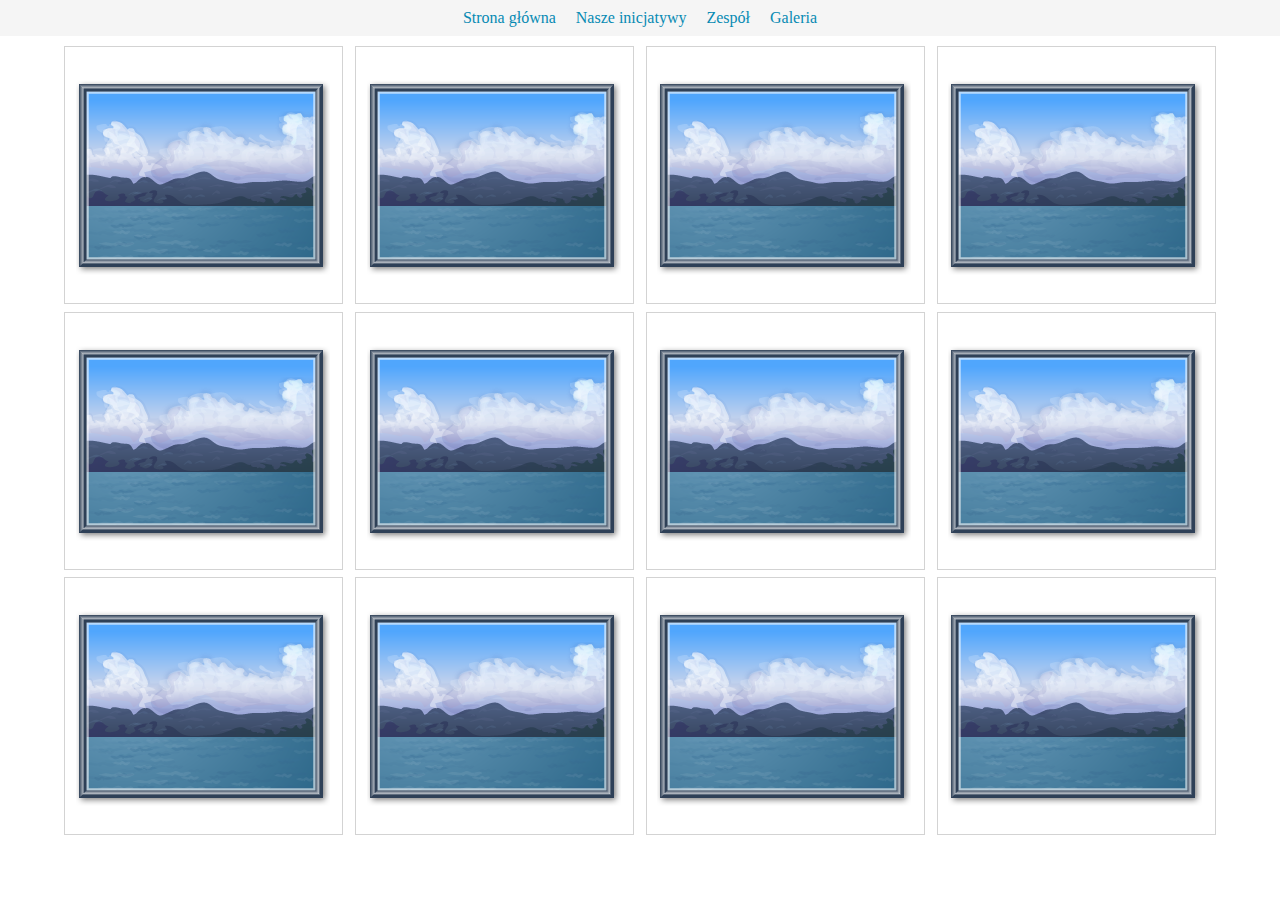
<file: galeria.html>
<!DOCTYPE html>
<html>

<head>
    <title>Galeria</title>
    <meta charset="UTF-8">
    <link rel="stylesheet" href="css/reset.css">
    <link rel="stylesheet" href="css/nav.css">
    <link rel="stylesheet" href="css/grid.css">
</head>

<body>
    <nav class="flex-container-list">
        <ul>
            <li>
                <a href="index.html">Strona główna</a>
            </li>
            <li>
                <a href="inicjatywy.html">Nasze inicjatywy</a>
            </li>
            <li>
                <a href="zespol.html">Zespół</a>
            </li>
            <li>
                <a href="galeria.html">Galeria</a>
            </li>
        </ul>
    </nav>
    <div class="grid-container">
        <div class="grid-item"><img src="img/picture-example.png" alt=""></div>
        <div class="grid-item"><img src="img/picture-example.png" alt=""></div>
        <div class="grid-item"><img src="img/picture-example.png" alt=""></div>
        <div class="grid-item"><img src="img/picture-example.png" alt=""></div>

        <div class="grid-item"><img src="img/picture-example.png" alt=""></div>
        <div class="grid-item"><img src="img/picture-example.png" alt=""></div>
        <div class="grid-item"><img src="img/picture-example.png" alt=""></div>
        <div class="grid-item"><img src="img/picture-example.png" alt=""></div>

        <div class="grid-item"><img src="img/picture-example.png" alt=""></div>
        <div class="grid-item"><img src="img/picture-example.png" alt=""></div>
        <div class="grid-item"><img src="img/picture-example.png" alt=""></div>
        <div class="grid-item"><img src="img/picture-example.png" alt=""></div>
    </div>
</body>
</html>
</file>
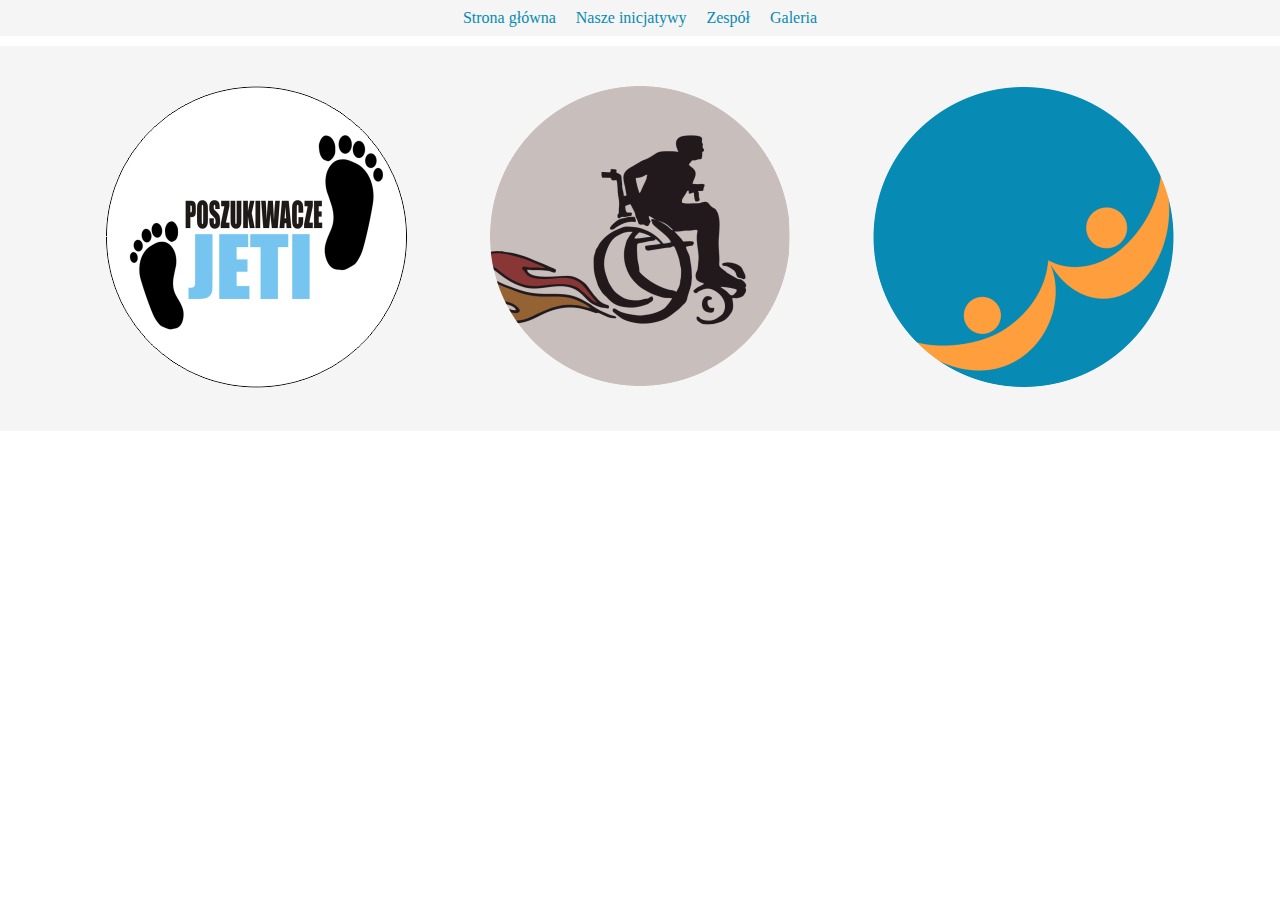
<file: inicjatywy.html>
<!DOCTYPE html>
<html>
    <head>
        <title>Inicjatywy</title>
        <meta charset="UTF-8">
        <link rel="stylesheet" href="css/reset.css">
        <link rel="stylesheet" href="css/main.css">
        <link rel="stylesheet" href="css/nav.css">
    </head>
    <body>
        <nav class="flex-container-list">
            <ul>
                <li>
                    <a href="index.html">Strona główna</a>
                </li>
                <li>
                    <a href="inicjatywy.html">Nasze inicjatywy</a>
                </li>
                <li>
                    <a href="zespol.html">Zespół</a>
                </li>
                <li>
                    <a href="galeria.html">Galeria</a>
                </li>
            </ul>
        </nav>
        <div class="flex-container">
            <div class="logo-item">
                <a href="https://www.facebook.com/PoszukiwaczeYeti/">
                    <img src="img/jeti.png" alt="Logo Poszukiwacze JETI" />
                </a>
            </div>
            <div class="logo-item">
                <a href="https://www.facebook.com/niepelnosprawnilodz/">
                    <img src="img/niep-lodz.png" alt="Logo Niepełnosprawni Łódź" />
                </a>
            </div>
            <div class="logo-item">
                <a href="https://www.facebook.com/stowarzyszeniejeti/">
                    <img src="img/stow-jeti.png" alt="Logo Stowarzyszenie JETI" />
                </a>
            </div>
        </div>
    </body>
</html>
</file>
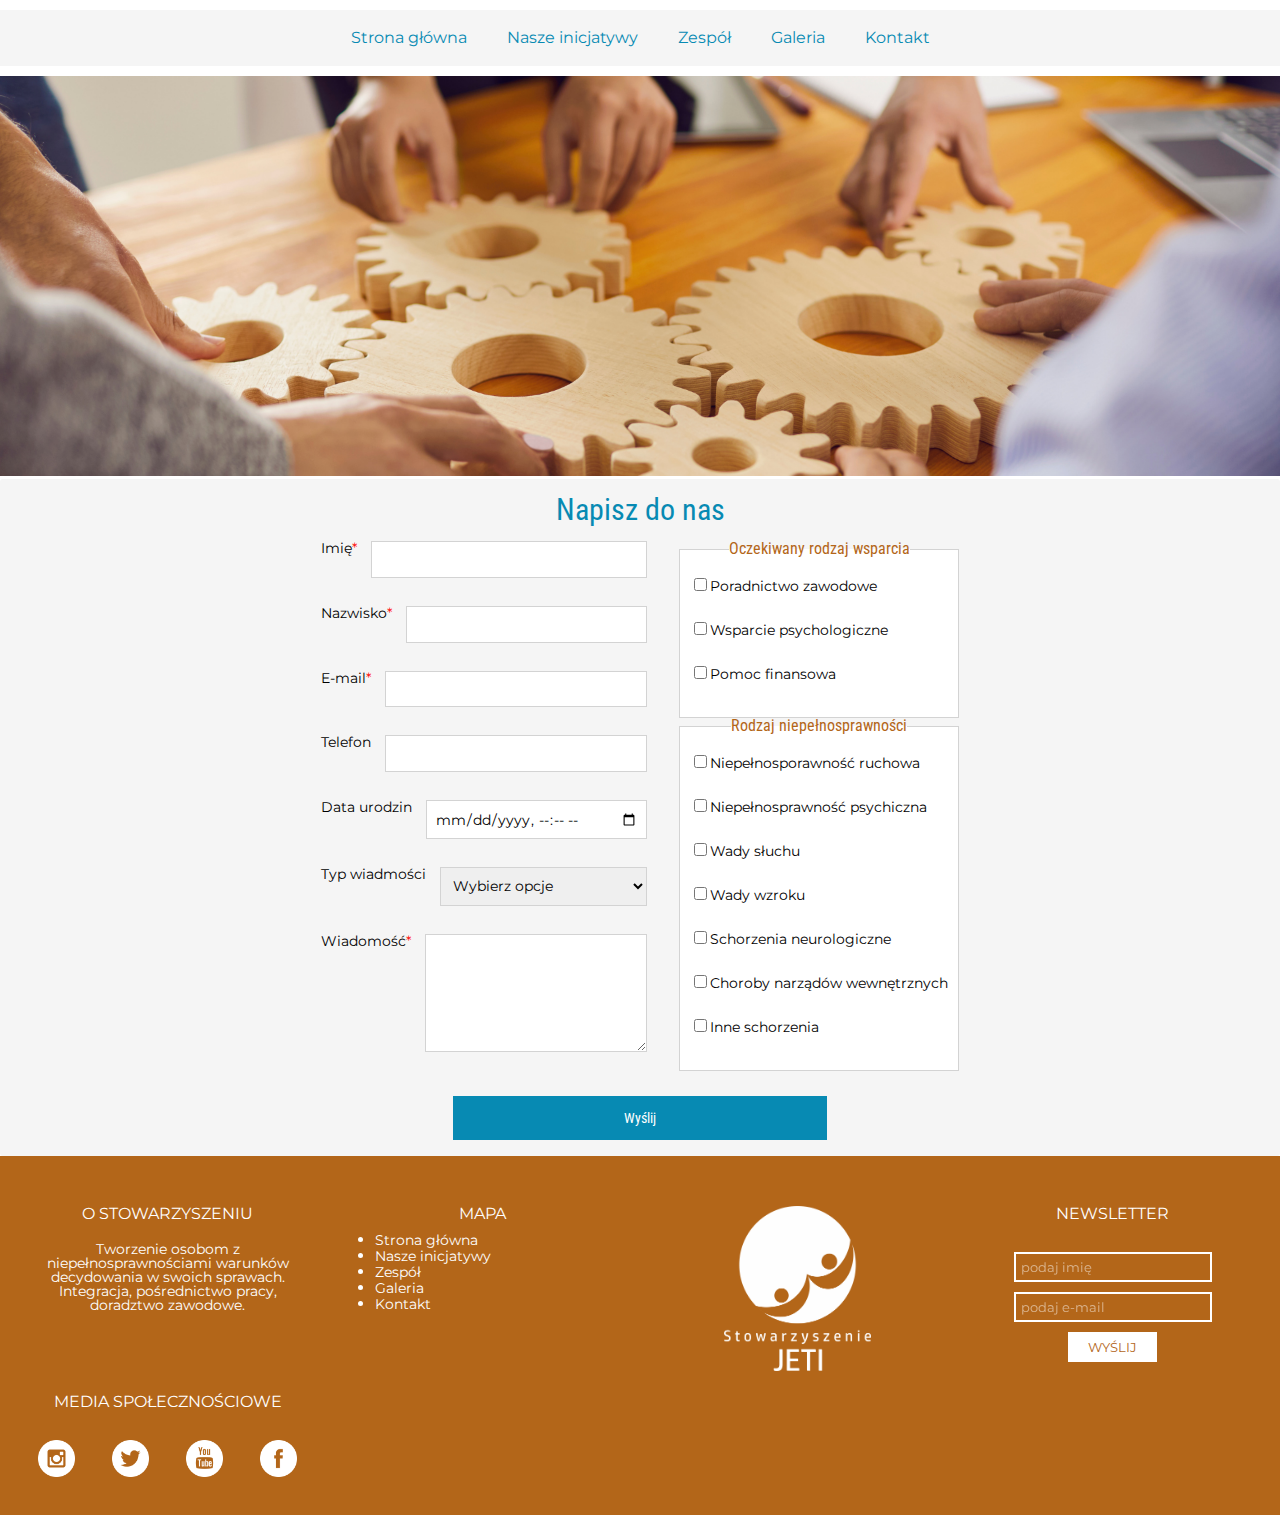
<file: kontakt.html>
<!DOCTYPE html>
<html>
    <head>
        <title>Kontakt</title>
        <meta charset="UTF-8">
        <link rel="stylesheet" href="css/reset.css">
        <link rel="stylesheet" href="css/sass-contact.css">
        <link rel="stylesheet" href="css/sass-main.css">
        <link rel="stylesheet" href="css/sass-nav.css">
        <link rel="stylesheet" href="css/sass-footer.css">
    </head>
    <body>
        <nav class="flex-container-list sticky">
            <ul>
                <li>
                    <a href="index.html">Strona główna</a>
                </li>
                <li>
                    <a href="inicjatywy.html">Nasze inicjatywy</a>
                </li>
                <li>
                    <a href="zespol.html">Zespół</a>
                </li>
                <li>
                    <a href="galeria.html">Galeria</a>
                </li>
                <li>
                    <a href="kontakt.html">Kontakt</a>
                </li>
            </ul>
        </nav>
        <header>
            <div>
                <img src="img/header.png">
            </div>
        </header>
        <form class="contact-form">
            <h1>Napisz do nas</h1>
            <div class="row-form">
                <div class="column-form">
                    <div class="input-form-group">
                        <label form="subscriber-name">Imię<span>*</span></label>
                        <input id="subscriber-name">
                    </div>
                    <div class="input-form-group">
                        <label form="subscriber-surname">Nazwisko<span>*</span></label>
                        <input id="subscriber-surname">
                    </div>
                    <div class="input-form-group">
                        <label form="subscriber-email">E-mail<span>*</span></label>
                        <input type="email" id="subscriber-email">
                    </div>
                    <div class="input-form-group">
                        <label form="subscriber-phone-num">Telefon</label>
                        <input type="tel" id="subscriber-phone-num">
                    </div>
                    <div class="input-form-group">
                        <label form="subscriber-birth-date">Data urodzin</label>
                        <input type="datetime-local" id="subscriber-birth-date">
                    </div>
                    <div class="input-form-group">
                        <label form="subscriber-type-mes">Typ wiadmości</label>
                        <select id="subscriber-type-mes">
                            <option value="" selected="selected">Wybierz opcje</option>
                            <option value="Wsparcie">Wsparcie</option>
                            <option value="Uwagi techniczne">Uwagi techniczne</option>
                            <option value="Propozycje zmian">Propozycje zmian</option>
                            <option value="Oferty współpracy">Oferty współpracy</option>
                        </select>
                    </div>
                    <div class="input-form-group">
                        <label form="subscriber-message">Wiadomość<span>*<span></label>
                        <textarea id="subscriber-message"></textarea>
                    </div>
                </div>
                <div class="column-form">
                    <fieldset class="support">
                        <legend>Oczekiwany rodzaj wsparcia</legend>
                        <label><input type="checkbox" id="work-support" value="Poradnictwo zawodowe">Poradnictwo zawodowe</label>
                        <label><input type="checkbox" id="psychogical-support" value="Wsparcie psychologiczne">Wsparcie psychologiczne</label>
                        <label><input type="checkbox" id="financial-support" value="Pomoc finansowa">Pomoc finansowa</label>
                    </fieldset>
                    <fieldset class="disabilities">
                        <legend>Rodzaj niepełnosprawności</legend>
                        <label><input type="checkbox" id="motor-disability" value="Niepełnosporawność ruchowa">Niepełnosporawność ruchowa</label>
                        <label><input type="checkbox" id="mental-disability" value="Niepełnosprawność psychiczna">Niepełnosprawność psychiczna</label>
                        <label><input type="checkbox" id="hearing-impairment" value="Wady słuchu">Wady słuchu</label>
                        <label><input type="checkbox" id="visual-disability" value="Wady wzroku">Wady wzroku</label>
                        <label><input type="checkbox" id="neurological disability" value="Schorzenia neurologiczne">Schorzenia neurologiczne</label>
                        <label><input type="checkbox" id="diseases-internal-organs" value="Choroby narządów wewnętrznych">Choroby narządów wewnętrznych</label>
                        <label><input type="checkbox" id="other-disability" value="Inne schorzenia">Inne schorzenia</label>
                    </fieldset>
                </div>
            </div>
            <div class="row-form">
                <button id="sumbit">Wyślij</button>
            </div>
        </form>
        <footer>
            <div>
                <h3>O STOWARZYSZENIU</h3>
                <p>Tworzenie osobom z niepełnosprawnościami warunków decydowania w swoich sprawach.
                    Integracja, pośrednictwo pracy, doradztwo zawodowe.</p>
            </div>
            <div>
                <h3>MAPA</h3>
                <ul>
                    <li>
                        <a href="index.html">Strona główna</a>
                    </li>
                    <li>
                        <a href="inicjatywy.html">Nasze inicjatywy</a>
                    </li>
                    <li>
                        <a href="zespol.html">Zespół</a>
                    </li>
                    <li>
                        <a href="galeria.html">Galeria</a>
                    </li>
                    <li>
                        <a href="kontakt.html">Kontakt</a>
                    </li>
                </ul>
            </div>
            <div>
                <img src="img/logo_white.png">
            </div>
            <div>
                <h3>NEWSLETTER</h3>
                <form>
                    <div>
                        <input type="text" placeholder="podaj imię" />
                        <input type="email" placeholder="podaj e-mail" />
                        <br />
                        <input type="submit" value="WYŚLIJ" />
                    </div>
                </form>
            </div>
            <div>
                <h3>MEDIA SPOŁECZNOŚCIOWE</h3>
                <div class="socials">
                    <a href="">
                        <img src="img/inst.png">
                    </a>
                    <a href="">
                        <img src="img/twit.png">
                    </a>
                    <a href="">
                        <img src="img/yt.png">
                    </a>
                    <a href="">
                        <img src="img/fb.png">
                    </a>
                </div>
            </div>
        </footer>
    </body>
</html>
</file>
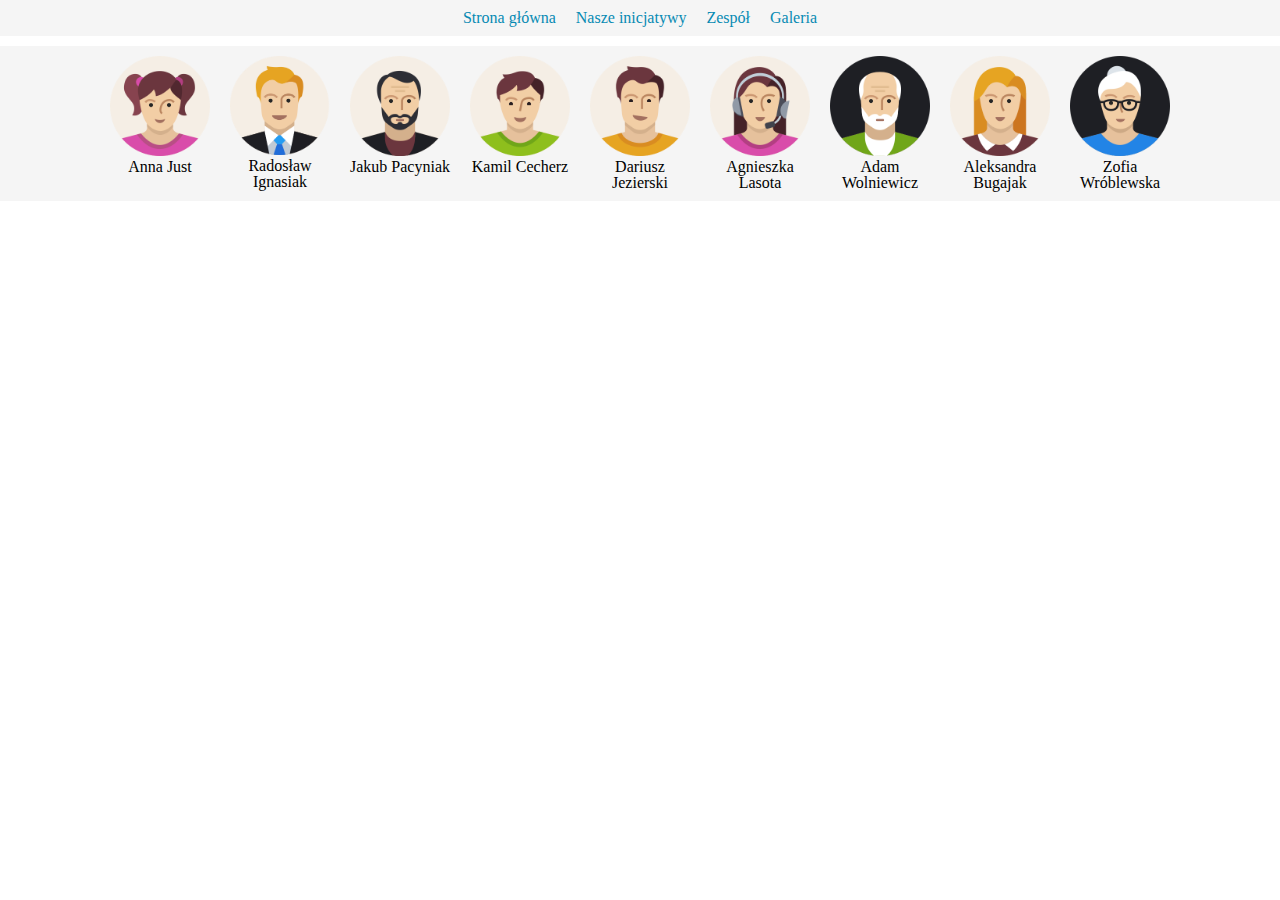
<file: zespol.html>
<!DOCTYPE html>
<html>
    <head>
        <title>Zespół</title>
        <meta charset="UTF-8">
        <link rel="stylesheet" href="css/reset.css">
        <link rel="stylesheet" href="css/main.css">
        <link rel="stylesheet" href="css/nav.css">
    </head>
    <body>
        <nav class="flex-container-list">
            <ul>
                <li>
                    <a href="index.html">Strona główna</a>
                </li>
                <li>
                    <a href="inicjatywy.html">Nasze inicjatywy</a>
                </li>
                <li>
                    <a href="zespol.html">Zespół</a>
                </li>
                <li>
                    <a href="galeria.html">Galeria</a>
                </li>
            </ul>
        </nav>
        <div class="flex-container-wrap">
            <div><img src="img/avatar_1.png" alt="Avatar 1"><p>Anna Just</p></div>
            <div><img src="img/avatar_2.png" alt="Avatar 2"><p>Radosław Ignasiak</p></div>
            <div><img src="img/avatar_3.png" alt="Avatar 3"><p>Jakub Pacyniak</p></div>
            <div><img src="img/avatar_4.png" alt="Avatar 4"><p>Kamil Cecherz</p></div>
            <div><img src="img/avatar_5.png" alt="Avatar 5"><p>Dariusz Jezierski</p></div>
            <div><img src="img/avatar_6.png" alt="Avatar 6"><p>Agnieszka Lasota</p></div>
            <div><img src="img/avatar_7.png" alt="Avatar 7"><p>Adam Wolniewicz</p></div>
            <div><img src="img/avatar_8.png" alt="Avatar 8"><p>Aleksandra Bugajak</p></div>
            <div><img src="img/avatar_9.png" alt="Avatar 9"><p>Zofia Wróblewska</p></div>
        </div>
    </body>
</html>
</file>
<file: css/nav.css>
.flex-container-list {
  display: flex;
  justify-content: center;
  align-items: center;
  background-color: whitesmoke;
  margin-bottom: 10px;
}
.flex-container-list > ul,
li {
  display: flex;
  margin: 0px;
}
.flex-container-list > ul > li {
  padding: 10px;
}
.flex-container-list > ul > li:hover {
  background-color: #b36619;
  transition-duration: 1s;
}
.flex-container-list > ul > li > a {
  text-decoration: none;
  color: #078ab3;
}
.flex-container-list > ul > li > a:hover {
  color: #3dd1ff;
}
</file>
<file: css/grid.css>
.grid-container {
  display: grid;
  grid-template-columns: auto auto auto auto;
  grid-gap: 1%;
  margin-left: 5%;
  margin-right: 5%;
}
.grid-item {
  border: 1px solid lightgrey;
}
img {
  display: block;
  margin-left: auto;
  margin-right: auto;
}
</file>
<file: css/main.css>
.flex-container {
  display: flex;
  background-color: whitesmoke;
  justify-content: center;
}
.flex-container-col {
  display: flex;
  height: 400px;
  justify-content: center;
  align-items: center;
  flex-direction: column;
  background-color: whitesmoke;
}
.flex-container-col > div {
  width: 300px;
  margin: 10px;
}
div.logo-item {
  margin: 15px;
  padding: 25px;
  background-color: whitesmoke;
}
.logo-item > a,
img {
  max-width: 100%;
}
.logo-item > a:hover {
  opacity: 0.5;
  transition-duration: 1s;
}
.flex-container-wrap {
  display: flex;
  background-color: whitesmoke;
  justify-content: center;
  flex-wrap: wrap;
}
.flex-container-wrap > div {
  width: 100px;
  margin: 10px;
}
.flex-container-wrap > div > p {
  text-align: center;
}
</file>
<file: css/sass-contact.css>
@import url("https://fonts.googleapis.com/css2?family=Roboto+Condensed:wght@700&display=swap");
@import url("https://fonts.googleapis.com/css2?family=Montserrat&display=swap");
.contact-form {
  display: flex;
  flex-direction: column;
  background-color: whitesmoke;
  font-family: "Montserrat", sans-serif;
  border-radius: 3px;
  padding: 1em; }
  .contact-form h1 {
    color: #078ab3;
    text-align: center;
    font-size: 30px;
    font-family: "Roboto Condensed", sans-serif; }
  .contact-form .row-form {
    display: flex;
    justify-content: center; }
    .contact-form .row-form .column-form {
      display: flex;
      flex-direction: column;
      padding: 1em; }
      .contact-form .row-form .column-form .input-form-group {
        display: flex; }
        .contact-form .row-form .column-form .input-form-group > label {
          font-size: 14px;
          margin-right: 1em;
          padding: 0 0; }
        .contact-form .row-form .column-form .input-form-group span {
          color: red; }
  .contact-form input,
  .contact-form select,
  .contact-form textarea {
    border: 1px solid lightgrey;
    font-family: "Montserrat", sans-serif;
    font-size: 14px;
    padding: 0.6em;
    margin-bottom: 2em;
    flex: 2; }
  .contact-form textarea {
    height: 100px; }
  .contact-form button {
    padding: 1em;
    background: #078ab3;
    font-family: "Roboto Condensed", sans-serif;
    font-size: 14px;
    width: 30%;
    color: white;
    border: 0px; }
    .contact-form button:hover {
      background-color: #b36619; }
  .contact-form fieldset {
    border: 1px solid lightgrey;
    background: white; }
    .contact-form fieldset legend {
      text-align: center;
      margin-bottom: 0.5em;
      font-family: "Roboto Condensed", sans-serif;
      color: #b36619; }
  .contact-form .support > label,
  .contact-form .disabilities > label {
    display: block;
    font-size: 14px; }
  .contact-form .support,
  .contact-form .disabilities {
    padding: 10px; }

/*# sourceMappingURL=sass-contact.css.map */
</file>
<file: css/sass-main.css>
@import url("https://fonts.googleapis.com/css2?family=Roboto+Condensed:wght@700&display=swap");
@import url("https://fonts.googleapis.com/css2?family=Montserrat&display=swap");
.flex-container {
  display: flex;
  background-color: whitesmoke;
  justify-content: center; }

.flex-container-col {
  display: flex;
  height: 400px;
  justify-content: center;
  align-items: center;
  flex-direction: column;
  background-color: whitesmoke; }

.flex-container-col div {
  width: 300px;
  margin: 10px; }

div.logo-item {
  margin: 15px;
  padding: 25px;
  background-color: whitesmoke; }

.logo-item a {
  max-width: 100%; }

img {
  max-width: 100%; }

.logo-item a:hover {
  opacity: 0.5;
  transition-duration: 1s; }

.flex-container-wrap {
  display: flex;
  background-color: whitesmoke;
  justify-content: center;
  flex-wrap: wrap; }

.flex-container-wrap div {
  width: 100px;
  margin: 10px; }

.flex-container-wrap div p {
  text-align: center;
  font-family: "Roboto Condensed", sans-serif;
  font-size: 14px; }

.cards {
  display: flex;
  flex-wrap: wrap;
  align-items: stretch;
  justify-content: center;
  background: whitesmoke; }
  .cards .card {
    flex: 0 0 300px;
    margin: 10px;
    border: 2px solid lightgrey;
    box-shadow: 3px 2px 6px 0px darkgrey;
    background: white; }
    .cards .card .text {
      padding: 0 25px 25px;
      text-align: justify;
      font-size: 14px; }
      .cards .card .text p {
        height: 80px;
        font-family: "Montserrat", sans-serif; }
      .cards .card .text h3 {
        font-weight: bolder;
        text-align: center;
        font-family: "Roboto Condensed", sans-serif;
        padding: 25px 0;
        font-size: 18px; }
      .cards .card .text > button {
        background: #078ab3;
        font-family: "Roboto Condensed", sans-serif;
        border: 0;
        color: white;
        padding: 12px;
        margin: 12px 0 0 0;
        width: 100%; }
        .cards .card .text > button:hover {
          background: #b36619; }
    .cards .card img {
      margin: 2% 10% 0 10%;
      width: 80%; }

header {
  display: flex;
  align-items: center; }

@media screen and (min-width: 400px) and (max-width: 600px) {
  header {
    display: none; } }

/*# sourceMappingURL=sass-main.css.map */
</file>
<file: css/sass-nav.css>
@import url("https://fonts.googleapis.com/css2?family=Roboto+Condensed:wght@700&display=swap");
@import url("https://fonts.googleapis.com/css2?family=Montserrat&display=swap");
.flex-container-list {
  display: flex;
  justify-content: center;
  align-items: center;
  background-color: whitesmoke;
  margin: 10px 0 10px 0;
  font-family: "Montserrat", sans-serif; }
  .flex-container-list ul {
    display: flex;
    margin: 0px; }
  .flex-container-list ul li {
    padding: 20px; }
  .flex-container-list ul li:hover {
    background-color: #b36619;
    transition-duration: 1s; }
  .flex-container-list ul li a {
    text-decoration: none;
    color: #078ab3; }
  .flex-container-list ul li a:hover {
    color: white; }

/*# sourceMappingURL=sass-nav.css.map */
</file>
<file: css/sass-footer.css>
@import url("https://fonts.googleapis.com/css2?family=Roboto+Condensed:wght@700&display=swap");
@import url("https://fonts.googleapis.com/css2?family=Montserrat&display=swap");
footer {
  display: grid;
  grid-template-columns: repeat(auto-fill, minmax(250px, 1fr));
  grid-gap: 20px;
  align-items: stretch;
  padding: 50px 20px 35px 20px;
  background-color: #b36619;
  color: white;
  font-family: "Montserrat", sans-serif; }
  footer h3 {
    text-align: center; }
  footer div img {
    max-width: 50%;
    margin: auto 25%; }
  footer div form {
    text-align: center;
    padding: 20px 0 0 0; }
    footer div form div input {
      margin: 10px 0 0 0;
      padding: 5px;
      background-color: #b36619;
      border: 2px solid white;
      font-family: "Montserrat", sans-serif;
      color: white; }
    footer div form div input[type="submit"] {
      background-color: white;
      color: #b36619;
      width: 30%; }
    footer div form div input[type="submit"]:hover {
      background-color: #b36619;
      color: white;
      width: 30%; }
    footer div form div input::placeholder {
      color: white;
      font-family: "Montserrat", sans-serif;
      opacity: 0.5; }
  footer div p {
    padding: 20px 0 0 0;
    font-size: 14px;
    text-align: center; }
  footer div ul {
    list-style: disc;
    padding: 10px 0 0 40px; }
    footer div ul li a {
      text-decoration: none;
      color: white;
      font-size: 14px; }
    footer div ul li a:hover {
      color: lightgrey; }
  footer .socials {
    display: grid;
    grid-template-columns: 1fr 1fr 1fr 1fr; }
    footer .socials a {
      padding: 30px 0 0 0;
      text-align: center; }
      footer .socials a img {
        filter: brightness(0) invert(1); }
      footer .socials a img:hover {
        opacity: 0.5; }

/*# sourceMappingURL=sass-footer.css.map */
</file>
